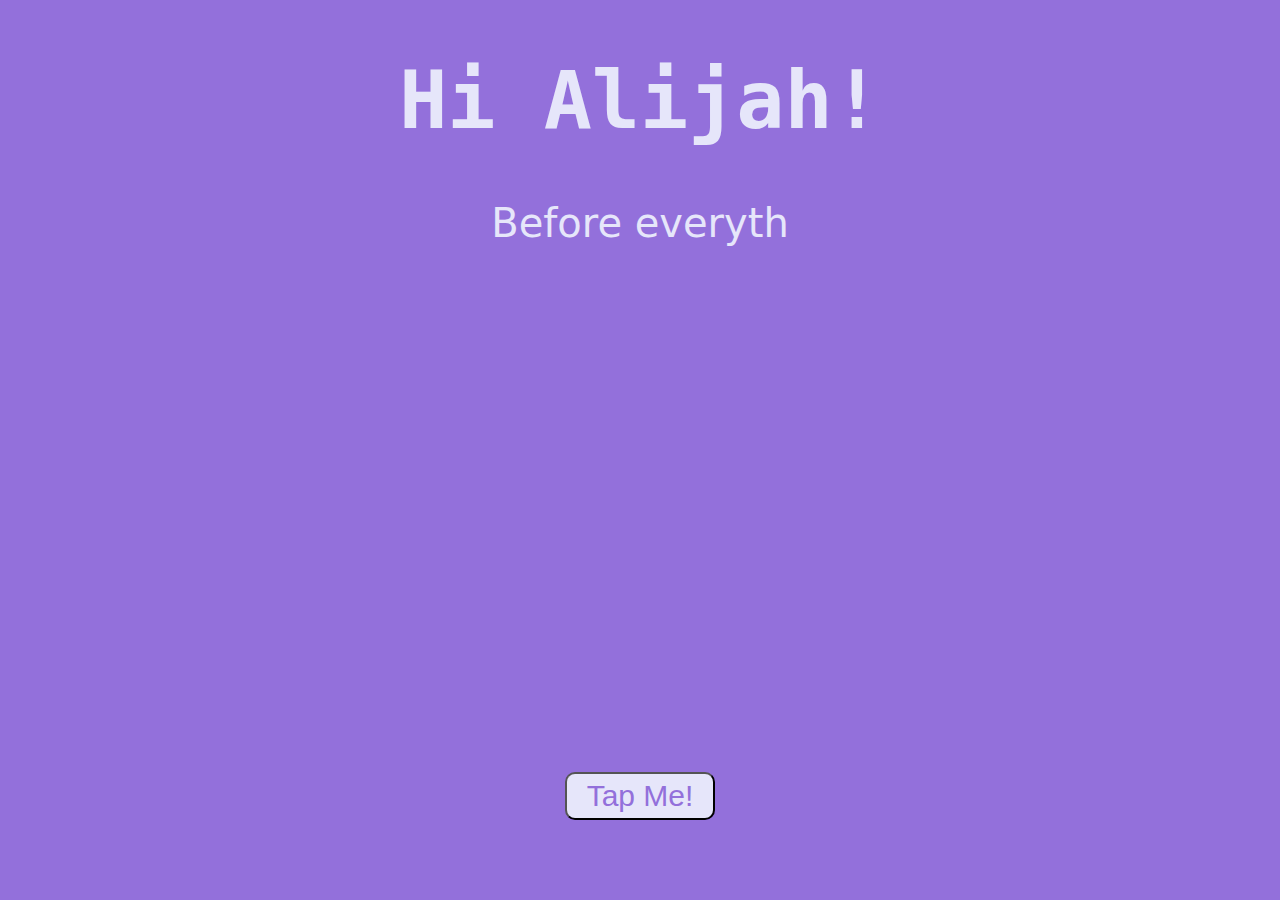
<file: msg/index.html>
<!DOCTYPE html>
<html lang="en">
<head>
  <meta charset="utf-8">
  <meta name="viewport" content="width=device-width, initial-scale=1.0">
  <title>Message</title>
  <link rel="stylesheet" href="style.css">
  <style>
     /* Styles for larger screens */
     @media (min-width: 1200px) {
      /* Adjust styles for larger screens like 24 inches */
    }
  
    /* Styles for medium screens */
    @media (max-width: 1200px) {
      /* Adjust styles for medium screens */
    }
  
    /* Styles for smaller screens */
    @media (max-width: 768px) {
      /* Adjust styles for smaller screens */
    }
    #typewriter {
      overflow: hidden;
      white-space: nowrap;
      position: relative;
      margin: 0 auto;
      border-right: .15em white;
      animation: typing 4s steps(80, end);
    }

    @keyframes typing {
      from { width: 0; }
      to { width: 100%; }
    }

    .centered {
      position: fixed;
      left: 50%;
      bottom: 80px;
      transform: translateX(-50%);
      border-radius: 10px;
      padding: 5px;
    }
  </style>
</head>
<body>
  <h1>Hi Alijah!</h1>
  <p id="typewriter">Before everything else, I want to greet you a happy birthday!</p>
  <button class="centered" onclick="redirectToMsg()">Tap Me!</button>

  <script>
    var text = "Before everything else, I want to greet you a happy birthday!";
    var speed = 50; // Speed (in milliseconds) at which each letter is displayed

    function typeWriter() {
      var element = document.getElementById("typewriter");
      var i = 0;
      function typingLoop() {
        if (i < text.length) {
          element.innerHTML = text.slice(0, i + 1) + "<span id='cursor'></span>";
          i++;
          setTimeout(typingLoop, speed);
        }
      }
      typingLoop();
    }

    function redirectToMsg() {
      window.location.href = "msg.html";
    }

    typeWriter();
  </script>
</body>
</html>
</file>
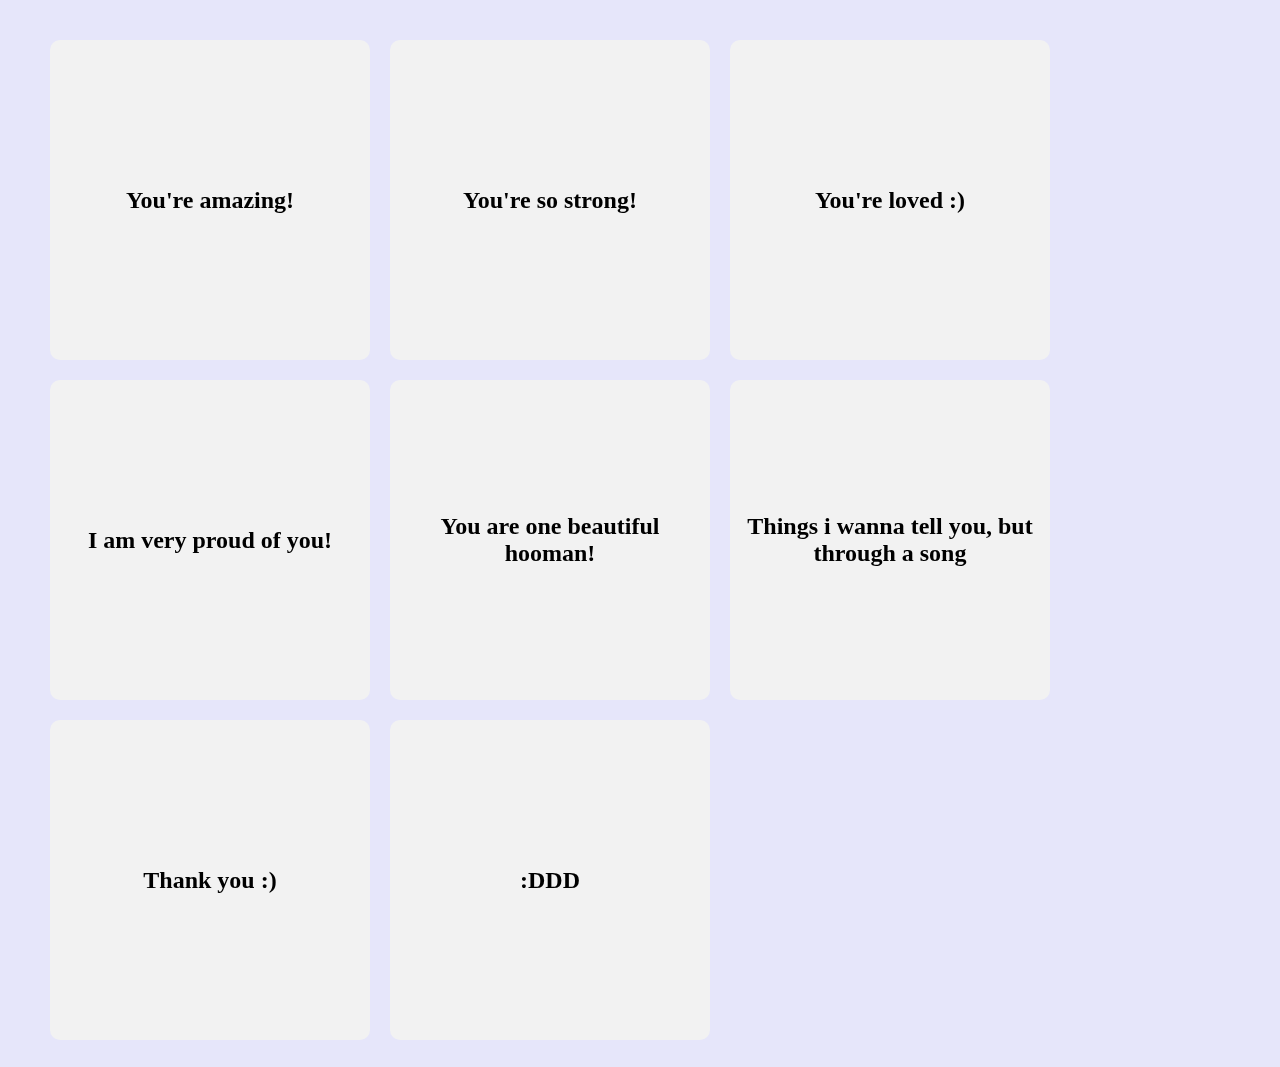
<file: msg/clickWhen.html>
<!DOCTYPE html>
<html lang="en">
<head>
  <meta charset="utf-8">
  <meta name="viewport" content="width=device-width, initial-scale=1.0">
  <title>Birthday Message Page</title>
  <link rel="stylesheet" href="style3.css">
  <style>
    /* Styles for larger screens */
    @media (min-width: 1200px) {
      /* Adjust styles for larger screens like 24 inches */
    }
  
    /* Styles for medium screens */
    @media (max-width: 1200px) {
      /* Adjust styles for medium screens */
    }
  
    /* Styles for smaller screens */
    @media (max-width: 768px) {
      /* Adjust styles for smaller screens */
    }
  </style>
</head>
<body>
  <div class="card-container">
    <div class="card" onmouseover="flipCard(this)">
      <div class="card-inner">
        <div class="card-front">
          <h2>You're amazing!</h2>
        </div>
        <div class="card-back">
          <p>Dang, you are!
            I hope you realize that and
            I hope you know how impactful
            your light is to everyone around
            you
          </p>
        </div>
      </div>
    </div>
    
    <div class="card" onmouseover="flipCard(this)">
      <div class="card-inner">
        <div class="card-front">
          <h2>You're so strong!</h2>
        </div>
        <div class="card-back">
          <p>We both know how crazy
            life gets and how it constantly
            throw shit at us. But you're one
            strong hooman, indeed. I am very
            proud of you for that. Remember, though,
            that we don't always have to be. You can
            always lean on me :)
          </p>
        </div>
      </div>
    </div>

    <div class="card" onmouseover="flipCard(this)">
      <div class="card-inner">
        <div class="card-front">
          <h2>You're loved :)</h2>
        </div>
        <div class="card-back">
          <p>I hope you don't ever feel like
            you're not. I'll get mad at you
            if you ever feel like you're not
            loved at all. We love you. Even
            rocket and grooty does, and raven plus kira
            and klausy (not sure about bella, though. kidding! :D). 
            We'll always do :))
          </p>
        </div>
      </div>
    </div>

    <div class="card" onmouseover="flipCard(this)">
      <div class="card-inner">
        <div class="card-front">
          <h2>I am very proud of you!</h2>
        </div>
        <div class="card-back">
          <p>For real! I am so proud of you for getting
            through things and for everything 
            that you are now. In case no one
            told you lately, you've come a long
            way. I am very proud of you for it :)
          </p>
        </div>
      </div>
    </div>

    <div class="card" onmouseover="flipCard(this)">
      <div class="card-inner">
        <div class="card-front">
          <h2>You are one beautiful hooman!</h2>
        </div>
        <div class="card-back">
          <p>I bet you everyone would agree ;)
            INSIDE AND OUT, alijah. I hope you
            realize that.
          </p>
        </div>
      </div>
    </div>

    <div class="card" onmouseover="flipCard(this)">
      <div class="card-inner">
        <div class="card-front">
          <h2>Things i wanna tell you, but through a song</h2>
        </div>
        <div class="card-back">
          <div class="image-container">
            <img src="images/unnamed.jpg" alt="Image" style="width: 100%; height: auto;">
        </div>
        </div>
      </div>
    </div>

    <div class="card" onmouseover="flipCard(this)">
      <div class="card-inner">
        <div class="card-front">
          <h2>Thank you :)</h2>
        </div>
        <div class="card-back">
          <p>For being one of the few
            people that makes life bearable.
            Knowing that you're part of mine brings
            so much comfort to me. Please stay in it.
          </p>
        </div>
      </div>
    </div>

    <div class="card" onmouseover="flipCard(this)">
      <div class="card-inner">
        <div class="card-front">
          <h2>:DDD</h2>
        </div>
        <div class="card-back">
          <div class="image-container">
            <img src="images/catss.jpeg" alt="Image" style="width: 100%; height: auto;">
        </div>
        </div>
      </div>
    </div>

    <!-- <div class="card" onmouseover="flipCard(this)">
      <div class="card-inner">
        <div class="card-front">
          <h2>I am very proud of you!</h2>
        </div>
        <div class="card-back">
          <p>kjcvbn
          </p>
        </div>
      </div>
    </div>

    <div class="card" onmouseover="flipCard(this)">
      <div class="card-inner">
        <div class="card-front">
          <h2>I am very proud of you!</h2>
        </div>
        <div class="card-back">
          <p>kjcvbn
          </p>
        </div>
      </div>
    </div> -->

  </div>

    <script>
      function flipCard(card) {
        card.classList.toggle("flipped");
      }
    </script>

</body>
</html>
</file>
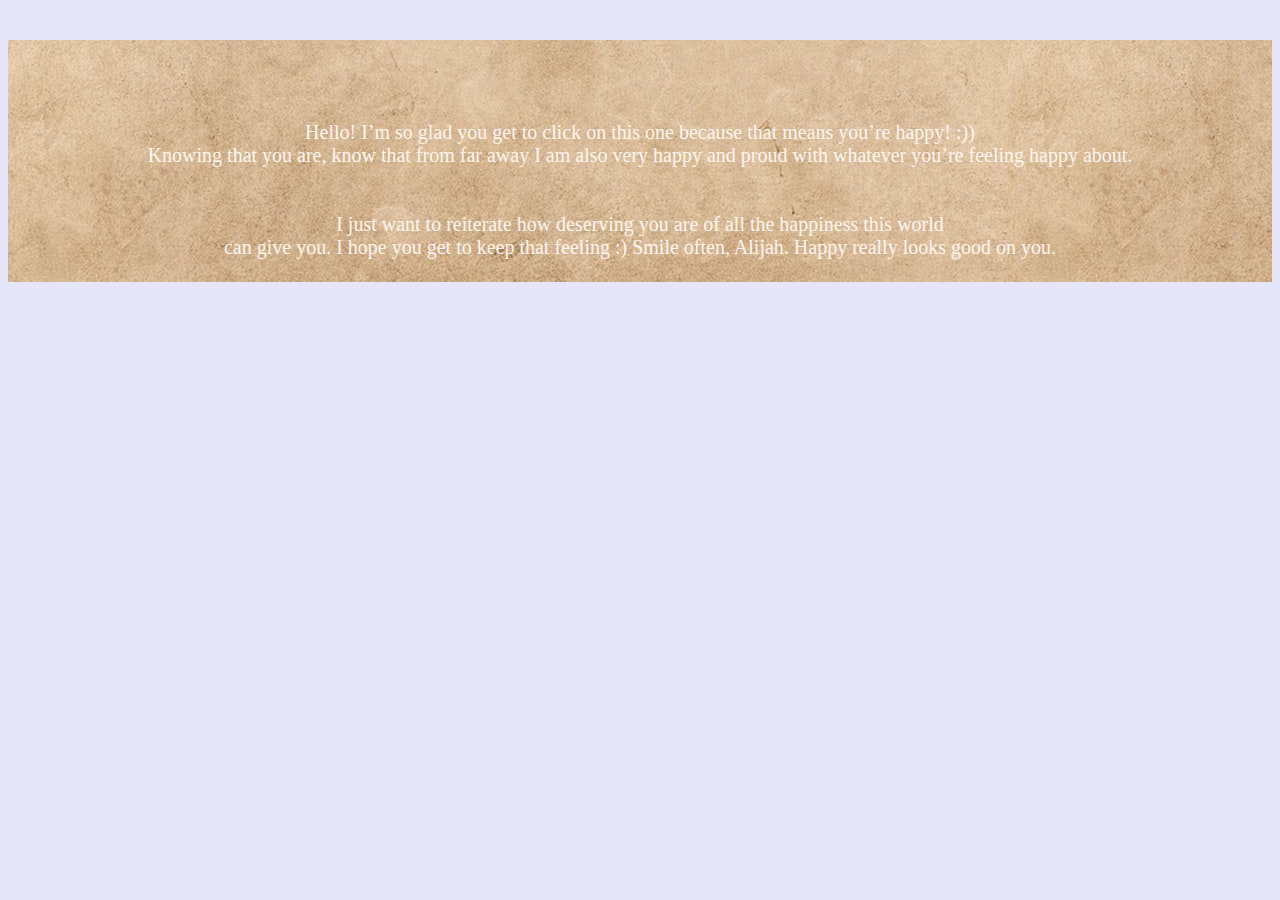
<file: msg/happy.html>
<!DOCTYPE html>
<html lang="en">
<head>
  <meta charset="utf-8">
  <title>Birthday Message Page</title>
  <link rel="stylesheet" href="style2.css">
</head>
<body>
    <div class="container">
        <p id="typewriter">Hello! I’m so glad you get to click on this one because that means you’re happy! :))<br>
            Knowing that you are, know that from far away I am also very happy  and proud with whatever you’re
            feeling happy about.</br>
            <br></br>
            I just want to reiterate how deserving you are of all the happiness this world<br> 
            can give you. I hope you get to keep that feeling :) Smile often, Alijah. Happy really looks good on you.</br>
        </p>
    </div>

    <!-- <button class="button-container" onclick="clickWhen()">Tap Me for a Little Something</button>

    <script>
        function clickWhen() {
        window.location.href = "clickWhen.html";
      }
    </script> -->

</body>
</html>
</file>
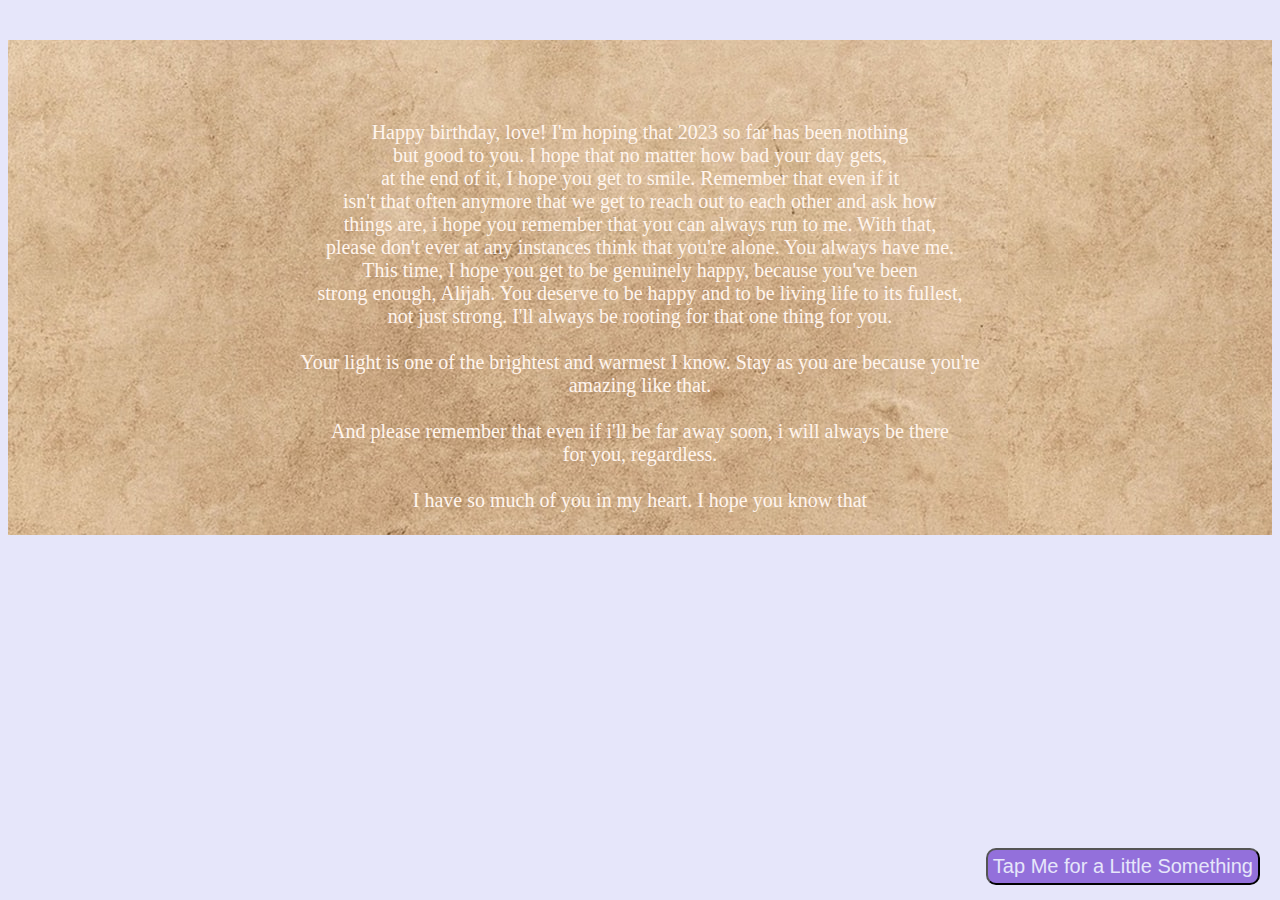
<file: msg/msg.html>
<!DOCTYPE html>
<html lang="en">
<head>
  <meta charset="utf-8">
  <meta name="viewport" content="width=device-width, initial-scale=1.0">
  <title>Birthday Message Page</title>
  <link rel="stylesheet" href="style2.css">
  <style>
    /* Styles for larger screens */
    @media (min-width: 1200px) {
      /* Adjust styles for larger screens like 24 inches */
    }
  
    /* Styles for medium screens */
    @media (max-width: 1200px) {
      /* Adjust styles for medium screens */
    }
  
    /* Styles for smaller screens */
    @media (max-width: 768px) {
      /* Adjust styles for smaller screens */
    }
  </style>
</head>
<body>
    <div class="container">
        <p id="typewriter">Happy birthday, love! I'm hoping that 2023 so far has been nothing<br>
            but good to you. I hope that no matter how bad your day gets,<br>
            at the end of it, I hope you get to smile. Remember that even if it<br>
            isn't that often anymore that we get to reach out to each other and ask how<br>
            things are, i hope you remember that you can always run to me. With that,<br>
            please don't ever at any instances think that you're alone. You always have me.<br>
            This time, I hope you get to be genuinely happy, because you've been<br>
            strong enough, Alijah. You deserve to be happy and to be living life to its fullest,<br>
            not just strong. I'll always be rooting for that one thing for you.<br><br>

            Your light is one of the brightest and warmest I know. Stay as you are because you're<br>
            amazing like that.<br><br>

            And please remember that even if i'll be far away soon, i will always be there<br>
            for you, regardless. <br></br>

            I have so much of you in my heart. I hope you know that
        </p>
    </div>

    <button class="button-container" onclick="clickWhen()">Tap Me for a Little Something</button>

    <script>
        function clickWhen() {
        window.location.href = "clickWhen.html";
      }
    </script>

</body>
</html>
</file>
<file: msg/style.css>
body {
    background-color: #9370DB;
  }
  
  h1 {
    text-align: center;
    font-size: 80px;
    font-family: monospace;
    color: #E6E6FA;
  }
  
  p {
    text-align: center;
    font-size: 40px;
    font-family: system-ui, -apple-system, BlinkMacSystemFont, 'Segoe UI', Roboto, Oxygen, Ubuntu, Cantarell, 'Open Sans', 'Helvetica Neue', sans-serif;
    color: #E6E6FA;
  }

  button {
    text-align: center;
    font-size: 30px;
    font-family: Impact, Haettenschweiler, 'Arial Narrow Bold', sans-serif;
    color: #9370DB;
    background-color: #E6E6FA;
    padding: 10px;
    width: 150px;
  }
</file>
<file: msg/style3.css>
body {
    background-color: #E6E6FA;
}

.card-container {
    display: flex;
    flex-wrap: wrap;
    margin-left: 32px;
    margin-top: 30px;
}

.card {
    width: 320px;
    height: 320px;
    perspective: 1000px;
    margin: 10px;
}

.card-inner {
    position: relative;
    width: 100%;
    height: 100%;
    transform-style: preserve-3d;
    transition: transform 0.6s;
}

.card:hover .card-inner {
    transform: rotateY(180deg);
}

.card-front,
.card-back {
    position: absolute;
    width: 100%;
    height: 100%;
    backface-visibility: hidden;
}

.card-front {
    background-color: #f2f2f2;
    display: flex;
    justify-content: center;
    align-items: center;
    border-radius: 10px;
}

.card-back {
    background-color: #333;
    color: #fff;
    display: flex;
    justify-content: center;
    align-items: center;
    border-radius: 10px;
    transform: rotateY(180deg);
}

.card h2,
.card p {
    margin: 0;
    padding: 10px;
    text-align: center;
}

.image-container {
    flex-direction: column;
    align-items: center;
    justify-content: space-between;
}
</file>
<file: msg/style2.css>
body {
    background-color: #E6E6FA;
    align-items: center;
}

p {
    text-align: center;
    font-size: 20px;
    font-family: fantasy;
    color: #FFF5EE;
    margin-top: 80px;
}

.container {
    width: 100%;
    background-image: url(images/bg.jpeg);
    margin-top: 40px;
    padding-top: 1px;
    padding-bottom: 3px;
}

.button-container {
    position: fixed;
    bottom: 15px;
    right: 20px;
    display: flex;
    justify-content: flex-end;
    align-items: flex-end;
    border-radius: 10px;
    padding: 5px;
    background-color: #9370DB;
}

button {
    text-align: center;
    font-size: 20px;
    font-family: Impact, Haettenschweiler, 'Arial Narrow Bold', sans-serif;
    color: #E6E6FA;
    background-color: #E6E6FA;
}
</file>
